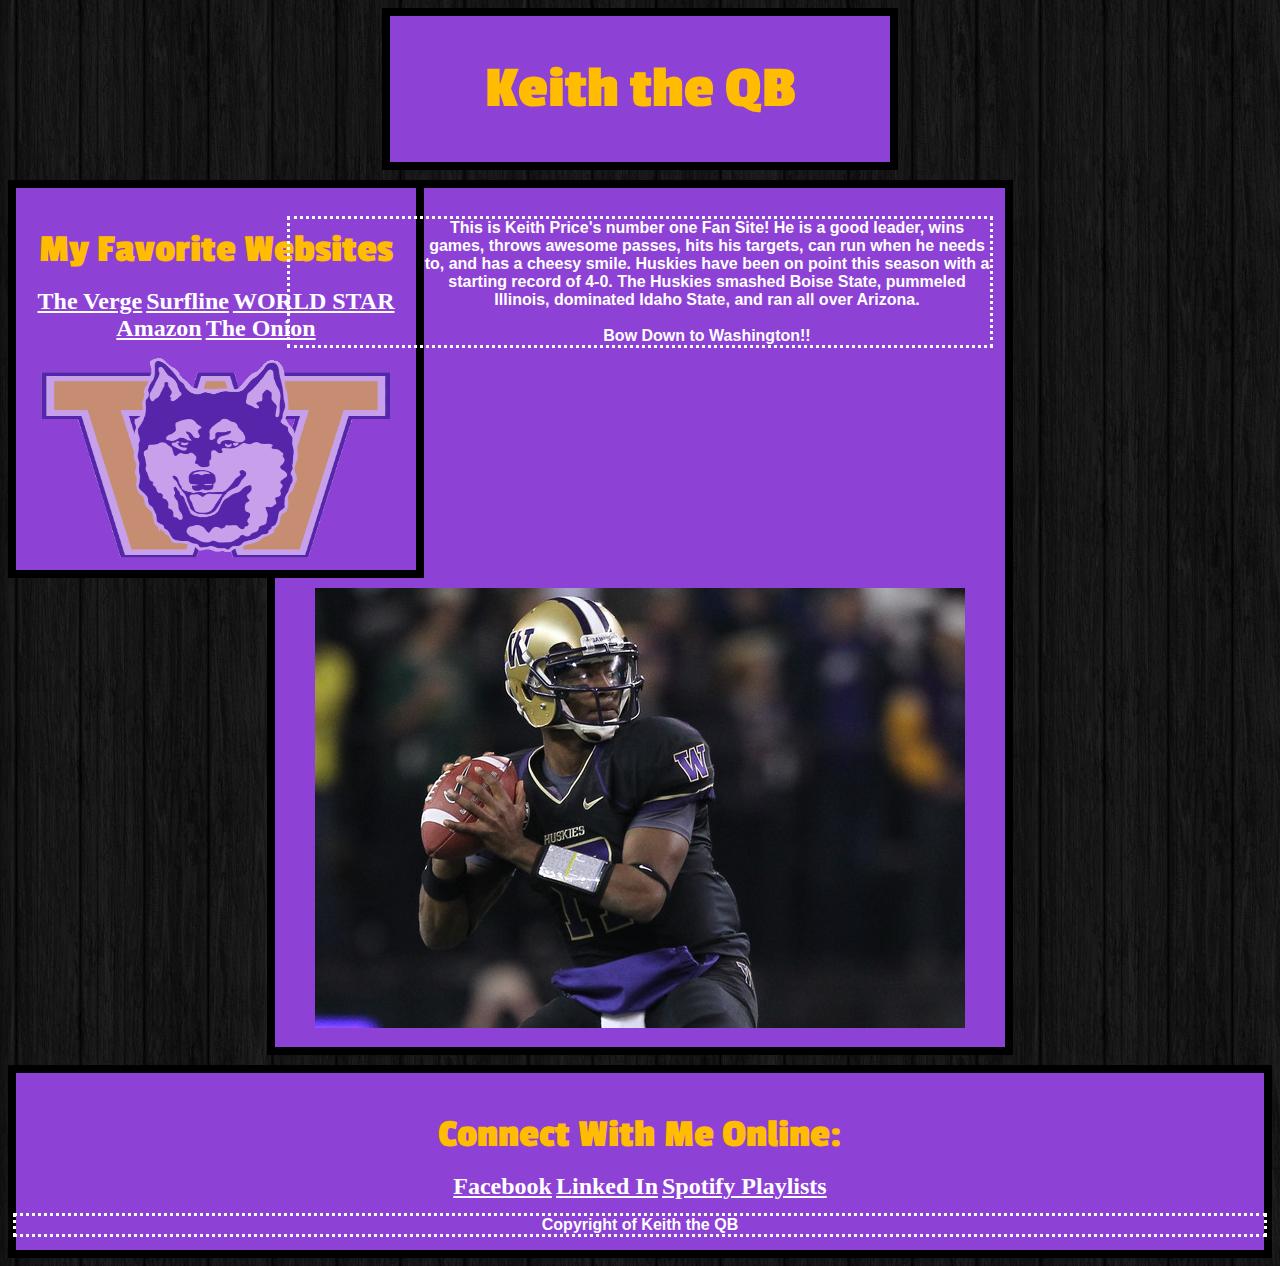
<file: introToCss.html>
<!DOCTYPE html>
	<head> 
		<title> Keith the QB  </title>
		<link rel="stylesheet" type="text/css" href="test.css" />
		<link href="https://fonts.googleapis.com/css?family=Passion+One" rel="stylesheet" type='text/css'>
	</head>

	<body>
		<div id = "Header">
			<h1> Keith the QB </h1>
		</div>
		
		<div id = "LeftNav">
			<h3> My Favorite Websites </h3>
			<ul>
				<li><a href="https://www.theverge.com">The Verge</a></li>
				<li><a href="https://www.surfline.com">Surfline</a></li>
				<li><a href="https://www.worldstarhiphop">WORLD STAR</a></li>
				<li><a href="https://www.amazon.com">Amazon</a></li>
				<li><a href="https://www.theonion.com">The Onion</a></li>
			</ul>
			<img src="icon.gif" width="350px" height="200px">
		</div>
		
		<div id = "Content">
			<p> This is Keith Price's number one Fan Site! He is a good leader, wins games, throws awesome passes, hits his targets, can run when he needs to, and has a cheesy smile. Huskies have been on point this season with a starting record of 4-0. The Huskies smashed Boise State, pummeled Illinois, dominated Idaho State, and ran all over Arizona. <br /><br /> <span id="bow">Bow Down to Washington!!</span></p>
			<img src="price.jpg">
		</div>
		
		<div id = "Footer">
			<h3>Connect With Me Online:</h3>
			<ul>
				<li><a href="https://www.Facebook.com">Facebook</a></li>
				<li><a href="https://www.Linkedin.com">Linked In</a></li>
				<li><a href="https://www.Spotify.com">Spotify Playlists</a></li>
			</ul>
			<p>Copyright of Keith the QB</p>
		</div>

	</body>

</html>
</file>
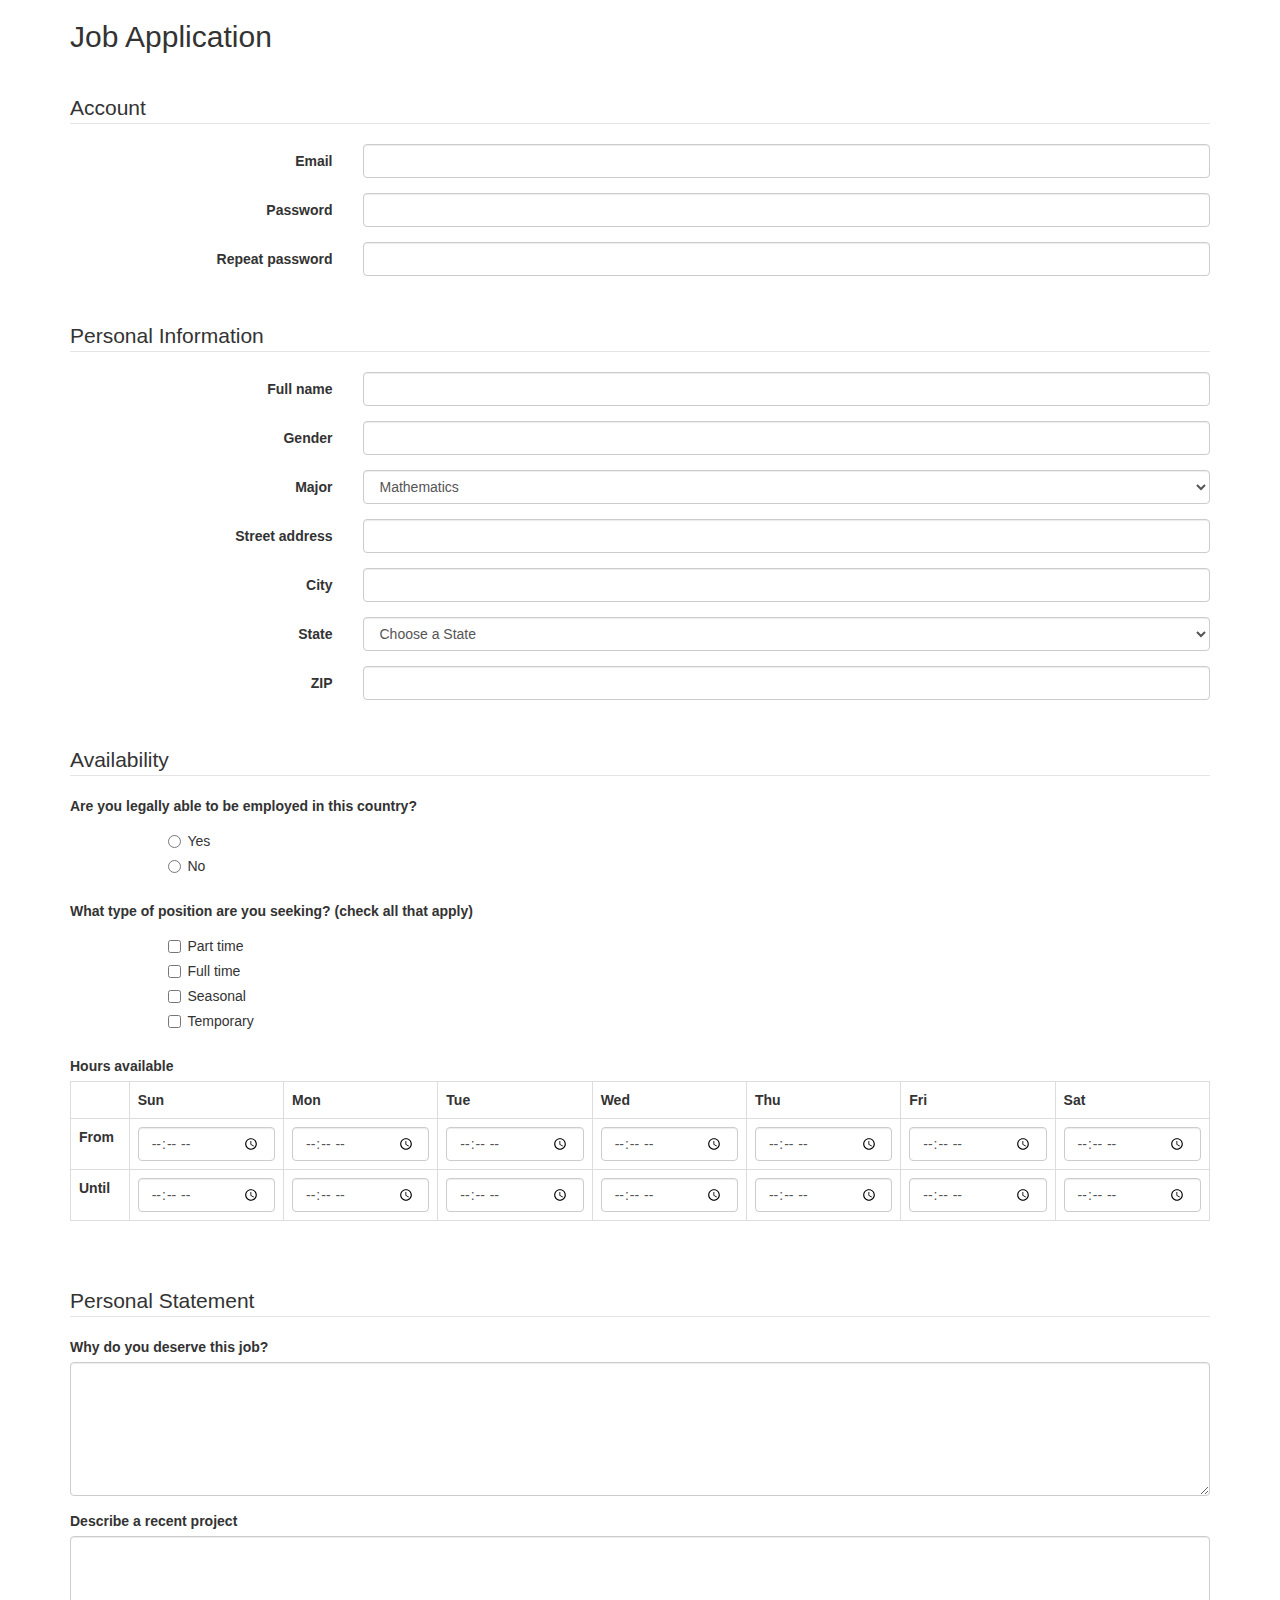
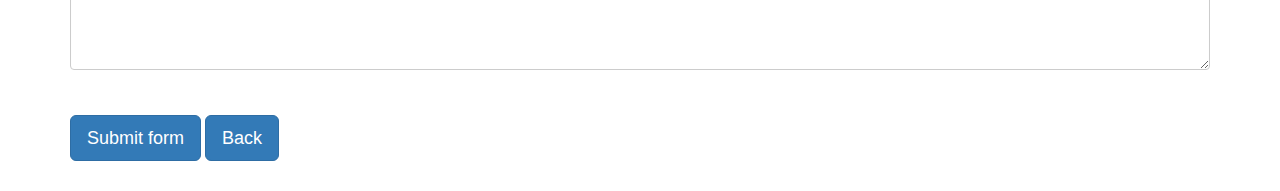
<file: jobApplicationForm.html>
<!DOCTYPE html>
<html>
<head>
	<meta charset="utf-8">
	<meta name="viewport" content="width=device-width, initial-scale=1.0">
	<title>Job Application</title>
	<link href="http://netdna.bootstrapcdn.com/bootstrap/3.0.0/css/bootstrap.min.css" rel="stylesheet">
</head>
<body>
<div class="container">

<h2>Job Application</h2>
<p>&nbsp;</p>

<form role="form" action="http://gclass.alexburner.com/formtest.php" method="post">

	<fieldset class="form-horizontal" >
		<legend>Account</legend>
		<div class="form-group">
			<label class="col-sm-3 control-label">Email</label>
			<div class="col-sm-9">
				<input class="form-control" type="text" name="email">
			</div>
		</div>
		<div class="form-group">
			<label class="col-sm-3 control-label">Password</label>
			<div class="col-sm-9">
				<input class="form-control" type="password" name="password">
			</div>
		</div>
		<div class="form-group">
			<label class="col-sm-3 control-label">Repeat password</label>
			<div class="col-sm-9">
				<input class="form-control" type="password" name="repeat_password">
			</div>
		</div>
	</fieldset>

	<p>&nbsp;</p>

	<fieldset class="form-horizontal" >
		<legend>Personal Information</legend>
		<div class="form-group">
			<label class="col-sm-3 control-label">Full name</label>
			<div class="col-sm-9">
				<input class="form-control" type="text" name="name">
			</div>
		</div>
		<div class="form-group">
			<label class="col-sm-3 control-label">Gender</label>
			<div class="col-sm-9">
				<input class="form-control" name="Gender" list="Gender">
				<datalist id="Gender">
					<option value="Male">
					<option value="Female">
				</datalist>
			</div>
		</div>
		<div class="form-group">
				<label class="col-sm-3 control-label">Major</label>
				<div class="col-sm-9">
					<select class="form-control">
						<optgroup label="College of Art & Science">
							<option value="Mathematics">Mathematics</option>
							<option value="Computer Science">Computer Science</option>
							<option value="Applied Mathematics">Applied Mathematics</option>
						</optgroup>
					    <optgroup label="Michael G. Foster School of Business">
							<option value="Accounting">Accounting</option>
							<option value="Finance">Finance</option>
							<option value="Marketing">Marketing</option>
							<option value="Management and Organization">Management and Organization</option>
						</optgroup>
					</select>
				</div>
			</div>
		<div class="form-group">
			<label class="col-sm-3 control-label">Street address</label>
			<div class="col-sm-9">
				<input class="form-control" type="text" name="street">
			</div>
		</div>
		<div class="form-group">
			<label class="col-sm-3 control-label">City</label>
			<div class="col-sm-9">
				<input class="form-control" type="text" name="city">
			</div>
		</div>
		<div class="form-group">
			<label class="col-sm-3 control-label">State</label>
			<div class="col-sm-9">
				<select class="form-control" name="state">
					<option value="" selected="true">Choose a State</option>
					<option value="AL">Alabama</option>
					<option value="AK">Alaska</option>
					<option value="AZ">Arizona</option>
					<option value="AR">Arkansas</option>
					<option value="CA">California</option>
					<option value="CO">Colorado</option>
					<option value="CT">Connecticut</option>
					<option value="DE">Delaware</option>
					<option value="DC">District of Columbia</option>
					<option value="FL">Florida</option>
					<option value="GA">Georgia</option>
					<option value="HI">Hawaii</option>
					<option value="ID">Idaho</option>
					<option value="IL">Illinois</option>
					<option value="IN">Indiana</option>
					<option value="IA">Iowa</option>
					<option value="KS">Kansas</option>
					<option value="KY">Kentucky</option>
					<option value="LA">Louisiana</option>
					<option value="ME">Maine</option>
					<option value="MD">Maryland</option>
					<option value="MA">Massachusetts</option>
					<option value="MI">Michigan</option>
					<option value="MN">Minnesota</option>
					<option value="MS">Mississippi</option>
					<option value="MO">Missouri</option>
					<option value="MT">Montana</option>
					<option value="NE">Nebraska</option>
					<option value="NV">Nevada</option>
					<option value="NH">New Hampshire</option>
					<option value="NJ">New Jersey</option>
					<option value="NM">New Mexico</option>
					<option value="NY">New York</option>
					<option value="NC">North Carolina</option>
					<option value="ND">North Dakota</option>
					<option value="OH">Ohio</option>
					<option value="OK">Oklahoma</option>
					<option value="OR">Oregon</option>
					<option value="PA">Pennsylvania</option>
					<option value="RI">Rhode Island</option>
					<option value="SC">South Carolina</option>
					<option value="SD">South Dakota</option>
					<option value="TN">Tennessee</option>
					<option value="TX">Texas</option>
					<option value="UT">Utah</option>
					<option value="VT">Vermont</option>
					<option value="VA">Virginia</option>
					<option value="WA">Washington</option>
					<option value="WV">West Virginia</option>
					<option value="WI">Wisconsin</option>
					<option value="WY">Wyoming</option>
				</select>
			</div>
		</div>
		<div class="form-group">
			<label class="col-sm-3 control-label">ZIP</label>
			<div class="col-sm-9">
				<input class="form-control" type="text" name="zip">
			</div>
		</div>
	</fieldset>

	<p>&nbsp;</p>

	<fieldset>
		<legend>Availability</legend>
		<div class="form-group row">
			<label class="col-sm-12 control-label">Are you legally able to be employed in this country?</label>
			<div class="col-sm-offset-1 col-sm-11">
				<div class="radio">
					<label>
						<input type="radio" name="legal" value="yes">Yes
					</label>
				</div>
				<div class="radio">
					<label>
						<input type="radio" name="legal" value="no">No
					</label>
				</div>
			</div>
		</div>
		<div class="form-group row">
			<label class="col-sm-12 control-label">What type of position are you seeking? (check all that apply)</label>
			<div class="col-sm-offset-1 col-sm-11">
				<div class="checkbox">
					<label>
						<input type="checkbox" name="position_pt" value="parttime">
						Part time
					</label>
				</div>
				<div class="checkbox">
					<label>
						<input type="checkbox" name="position_ft" value="fulltime">
						Full time
					</label>
				</div>
				<div class="checkbox">
					<label>
						<input type="checkbox" name="position_sl" value="seasonal">
						Seasonal
					</label>
				</div>
				<div class="checkbox">
					<label>
						<input type="checkbox" name="position_tp" value="temporary">
						Temporary
					</label>
				</div>
			</div>
		</div>
		<div class="form-group row">
			<label class="col-sm-12 control-label">Hours available</label>
			<div class="col-sm-12">
				<table class="table table-bordered">
					<tr>
						<td></td>
						<th>Sun</th>
						<th>Mon</th>
						<th>Tue</th>
						<th>Wed</th>
						<th>Thu</th>
						<th>Fri</th>
						<th>Sat</th>
					</tr>
					<tr>
						<th>From</th>
						<td><input class="form-control" type="time" name="su_from"></td>
						<td><input class="form-control" type="time" name="mo_from"></td>
						<td><input class="form-control" type="time" name="tu_from"></td>
						<td><input class="form-control" type="time" name="we_from"></td>
						<td><input class="form-control" type="time" name="th_from"></td>
						<td><input class="form-control" type="time" name="fr_from"></td>
						<td><input class="form-control" type="time" name="sa_from"></td>
					</tr>
					<tr>
						<th>Until</th>
						<td><input class="form-control" type="time" name="su_until"></td>
						<td><input class="form-control" type="time" name="mo_until"></td>
						<td><input class="form-control" type="time" name="tu_until"></td>
						<td><input class="form-control" type="time" name="we_until"></td>
						<td><input class="form-control" type="time" name="th_until"></td>
						<td><input class="form-control" type="time" name="fr_until"></td>
						<td><input class="form-control" type="time" name="sa_until"></td>
					</tr>
				</table>
			</div>
		</div>
	</fieldset>

	<p>&nbsp;</p>

	<fieldset>
		<legend>Personal Statement</legend>
		<div class="form-group">
			<label class="control-label">Why do you deserve this job?</label>
			<textarea class="form-control" name="deserve" rows="6"></textarea>
		</div>
		<div class="form-group">
			<label class="control-label">Describe a recent project</label>
			<textarea class="form-control" name="project" rows="6"></textarea>
		</div>
	</fieldset>

	<p>&nbsp;</p>

	<input class="btn btn-primary btn-lg" type="submit" value="Submit form">
	<button class="btn btn-primary btn-lg" type="button" onclick="alert('Your form is not submitted')">Back</button>

	<p>&nbsp;</p>

</form>
</div><!-- close .container -->
</body>
</html>
</file>
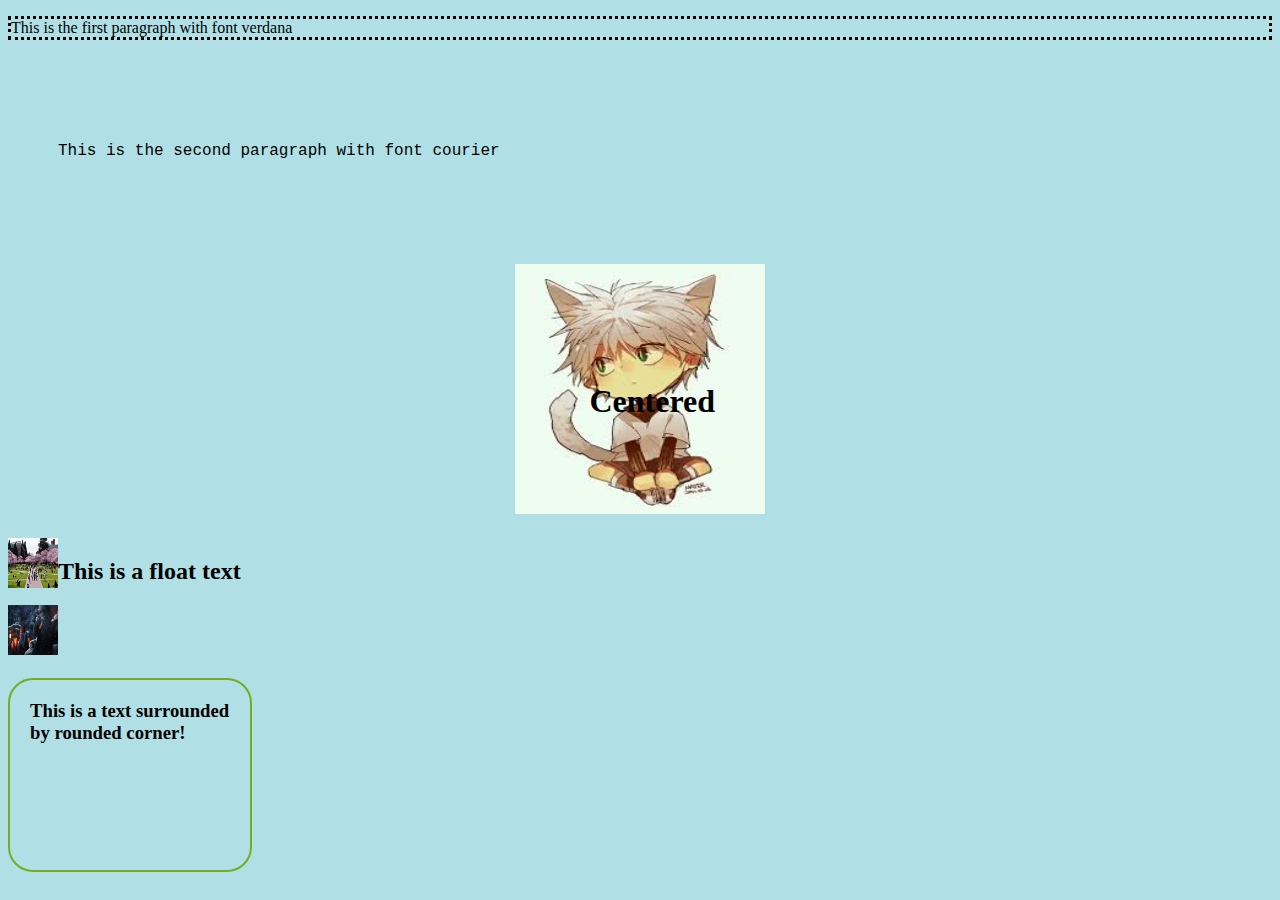
<file: someCss.html>
<!DOCTYPE html>
<html>
    <head>
        <title> Some CSS </title>
        <link rel="stylesheet" href="anExternal.css">
    </head>
    <body>
        <p class="FirstParagraph"> 
            This is the first paragraph with font verdana
        </p>

        <p class="SecondParagraph"> 
                <br><br>This is the second paragraph with font courier<br><br>
        </p>

        <div class="CatImage">
            <img class="cat" src="images.jpeg" alt="Cat">
            <h1>Centered</h1>
        </div>

        <img class="sakura" src="sakura.jpg" alt="sakura">
        <h2>This is a float text</h2>
        <img class="wallpaper" src="wallpaper.jpg" alt="wallpaper">

        <h3>This is a text surrounded by rounded corner!</h3>
    </body>
</html>
</file>
<file: test.css>
body{
    background-image: url('dark_wood.png')
}

a:link{
    color: white;
    font-weight: bold;
    font-size: 24px;
}

a:visited{
    color: blue;
    font-weight: bold;
    font-size: 24px;
}

p{
    outline-style: dotted;
    outline-color: white;
    font-family: "Arial"; 
    font-weight: bold;
    color: white;
}

h3{
    color: #FFBC00;
    font-size: 40px;
    font-family: "Passion One";
    margin-bottom: 0px;
}

ul{
    list-style-type: none;
    padding-left: 0px;
}

li{
    display: inline;
}

#Header{
    text-align: center;
    width: 500px;
    max-width: 500px;
    margin-left: auto;
    margin-right: auto;
    margin-bottom: 10px;
    Border: solid 8px black;
    background-color: #8E41D5;
    overflow: visible;
}

#Header h1{
    font-size: 60px; 
    font-family: "Passion One"; 
    color: #FFBC00; 
    font-weight: bold; 
    background-color: #8E41D5;
}

#LeftNav{
    text-align: center;
    width: 400px;
    max-width: 400px;
    margin-left: auto;
    margin-right: auto;
    margin-bottom: 10px;
    float: left;
    Border:solid 8px black;
    padding-bottom: 8px;
    background-color: #8E41D5;
}

#LeftNav img{
    background-color: #8E41D5;
    opacity: 0.5;
}

#LeftNav ul{
    background-color: #8E41D5;
}

#LeftNav h3{
    background-color: #8E41D5;
}

#Content{
    text-align: center;
    width: 700px;
    max-width: 700px;
    margin-left: auto;
    margin-right: auto;
    margin-bottom: 10px;
    Border:solid 8px black;
    padding: 15px;
    background-color: #8E41D5;
    overflow: visible;
}

#Footer{
    text-align: center;
    Border:solid 8px black;
    background-color: #8E41D5;
}
</file>
<file: anExternal.css>
body{
    background-color: powderblue;
}

p.FirstParagraph{
    font-family: Verdana;
    border: dotted;
}

p.SecondParagraph{
    font-family: courier; 
    padding: 50px;
}

img.cat{
    width: 250px;
    height: 250px;
    margin-top: 20px;
    margin-bottom: 20px;
    margin-right: 20px;
    margin-left: 20px;
    position: relative;
    text-align: center;
}

.CatImage{
    position: relative;
    text-align: center;
}

h1{
    position: absolute;
    top: 40%;
    left: 46%;
}

img.sakura{
    width: 50px; 
    height: 50px;
    float: left;
}

img.wallpaper{
    width: 50px; 
    height: 50px;
}

h3{
    border-radius: 25px;
    border: 2px solid #73AD21;
    padding: 20px; 
    width: 200px;
    height: 150px;  
}
</file>
